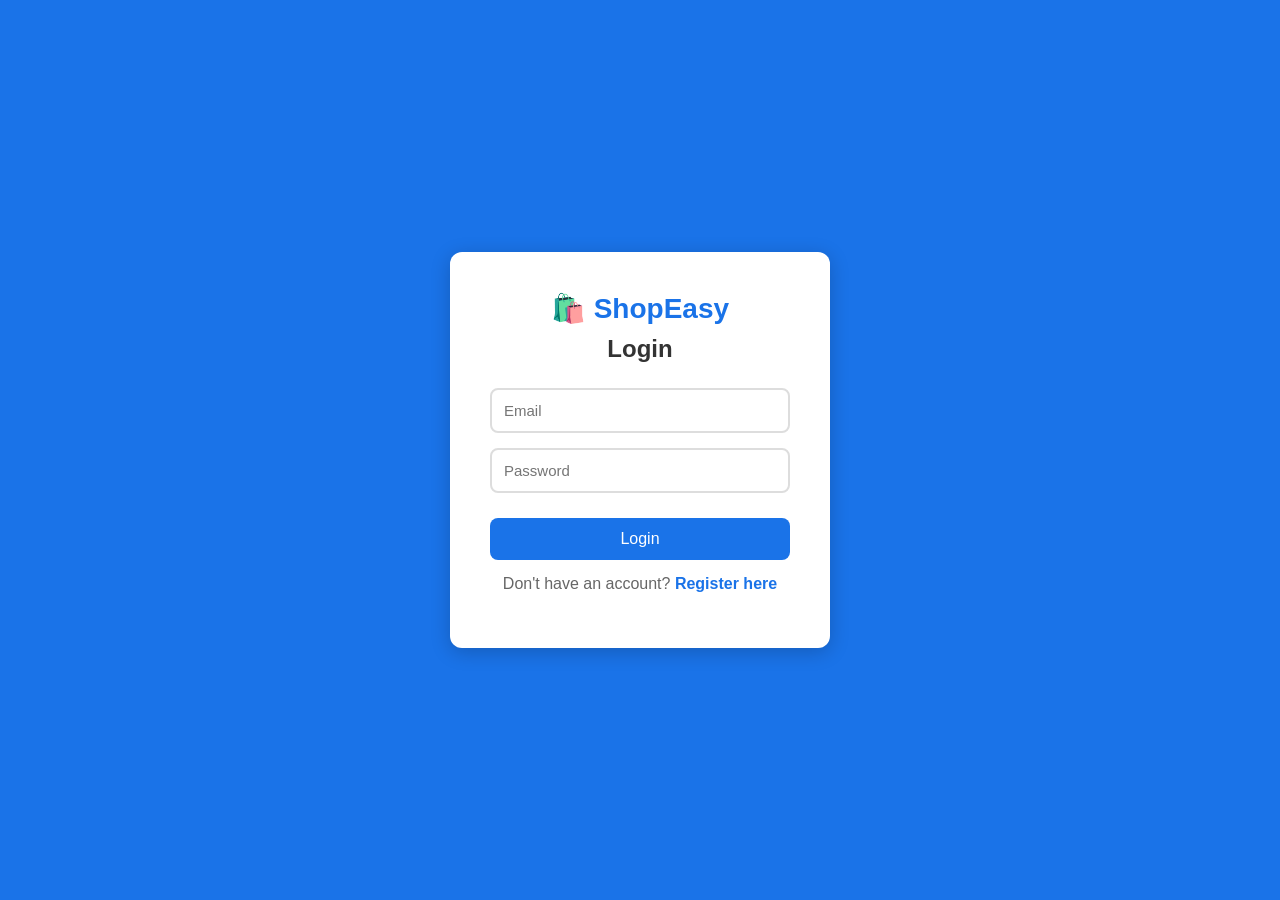
<file: src/main/resources/static/index.html>
<!DOCTYPE html>
<html lang="en">
<head>
    <meta charset="UTF-8">
    <meta name="viewport" content="width=device-width, initial-scale=1.0">
    <title>ShopEasy - Login</title>
    <link rel="stylesheet" href="style.css">
</head>
<body>
    <div class="container">
        <div class="auth-box">
            <h1>🛍️ ShopEasy</h1>
            <h2>Login</h2>
            <div class="form-group">
                <input type="email" id="email" placeholder="Email" />
            </div>
            <div class="form-group">
                <input type="password" id="password" placeholder="Password" />
            </div>
            <button onclick="login()">Login</button>
            <p>Don't have an account?
                <a href="register.html">Register here</a>
            </p>
            <p id="message" class="message"></p>
        </div>
    </div>
    <script>
        async function login() {
            const email = document.getElementById('email').value;
            const password = document.getElementById('password').value;
            if (!email || !password) {
                showMessage('Please fill all fields!', 'red');
                return;
            }
            try {
            	const response = await fetch('https://ecommerce-uftu.onrender.com/api/users/login', {
                    method: 'POST',
                    headers: { 'Content-Type': 'application/json' },
                    body: JSON.stringify({ email, password })
                });
                const text = await response.text();
                if (text.startsWith('eyJ')) {
                    localStorage.setItem('token', text);
                    localStorage.setItem('userId', 1);
                    localStorage.setItem('userEmail', email);
                    window.location.href = 'products.html';
                } else {
                    showMessage(text, 'red');
                }
            } catch (error) {
                showMessage('Server error! Is backend running?', 'red');
            }
        }
        function showMessage(msg, color) {
            const el = document.getElementById('message');
            el.innerText = msg;
            el.style.color = color;
        }
    </script>
</body>
</html>
</file>
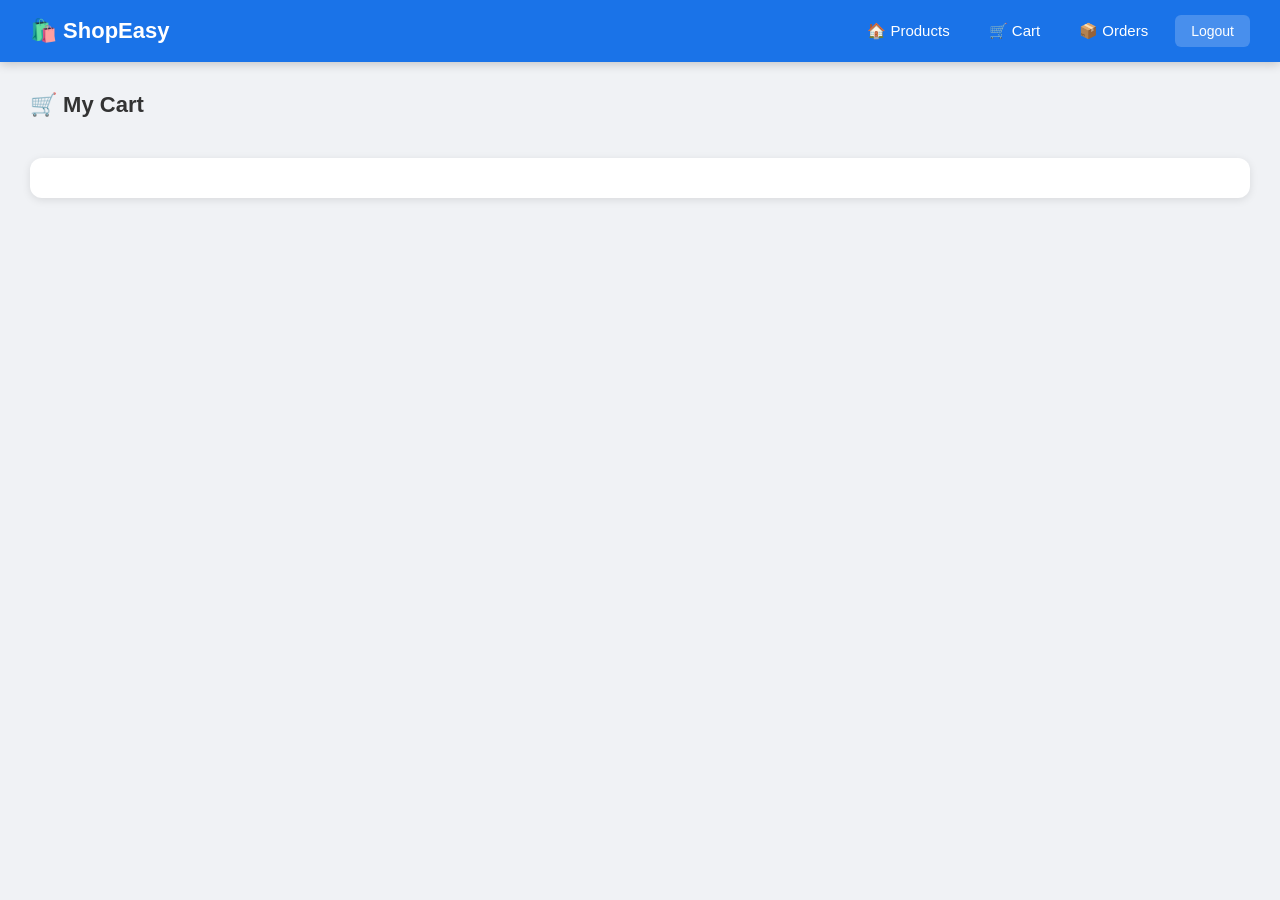
<file: src/main/resources/static/cart.html>
<!DOCTYPE html>
<html lang="en">
<head>
    <meta charset="UTF-8">
    <meta name="viewport" content="width=device-width, initial-scale=1.0">
    <title>ShopEasy - Cart</title>
    <link rel="stylesheet" href="style.css">
</head>

<body>

    <nav class="navbar">
        <h1>🛍️ ShopEasy</h1>

        <div class="nav-links">
            <a href="products.html">🏠 Products</a>
            <a href="cart.html">🛒 Cart</a>
            <a href="orders.html">📦 Orders</a>
            <button onclick="logout()">Logout</button>
        </div>
    </nav>

    <div class="page">

        <h2>🛒 My Cart</h2>

        <div id="cart" class="cart-list"></div>

        <div id="cart-total" class="cart-total"></div>

        <button id="order-btn"
                onclick="placeOrder()"
                style="display:none">
            📦 Place Order
        </button>

    </div>

    <script>

        const userId = localStorage.getItem('userId') || 1;

        async function loadCart() {

            const response = await fetch(
                `https://ecommerce-uftu.onrender.com/api/cart/${userId}`
            );

            const items = await response.json();

            const container = document.getElementById('cart');

            container.innerHTML = '';

            if (items.length === 0) {

                container.innerHTML =
                    '<p>Your cart is empty! <a href="products.html">Shop now</a></p>';

                document.getElementById('order-btn').style.display = 'none';

                return;
            }

            let total = 0;

            items.forEach(item => {

                const subtotal = item.product.price * item.quantity;

                total += subtotal;

                const div = document.createElement('div');

                div.className = 'cart-item';

                div.innerHTML = `
                    <div class="cart-item-info">

                        <h3>${item.product.name}</h3>

                        <p>Price: ₹${item.product.price}</p>

                        <p>Quantity: ${item.quantity}</p>

                        <p>Subtotal: ₹${subtotal}</p>

                    </div>

                    <button class="delete-btn"
                            onclick="removeItem(${item.id})">
                        🗑️ Remove
                    </button>
                `;

                container.appendChild(div);
            });

            document.getElementById('cart-total').innerHTML =
                `<h3>Total: ₹${total}</h3>`;

            document.getElementById('order-btn').style.display = 'block';
        }


        async function removeItem(id) {

            await fetch(
                `https://ecommerce-uftu.onrender.com/api/cart/${id}`,
                {
                    method: 'DELETE'
                }
            );

            loadCart();
        }


        async function placeOrder() {

            if (!confirm('Place order for all cart items?')) {
                return;
            }

            const response = await fetch(
                `https://ecommerce-uftu.onrender.com/api/orders/${userId}`,
                {
                    method: 'POST'
                }
            );

            const result = await response.text();

            alert(result);

            if (result.includes('successfully')) {

                window.location.href = 'orders.html';
            }
        }


        function logout() {

            localStorage.clear();

            window.location.href = 'index.html';
        }


        loadCart();

    </script>

</body>
</html>
</file>
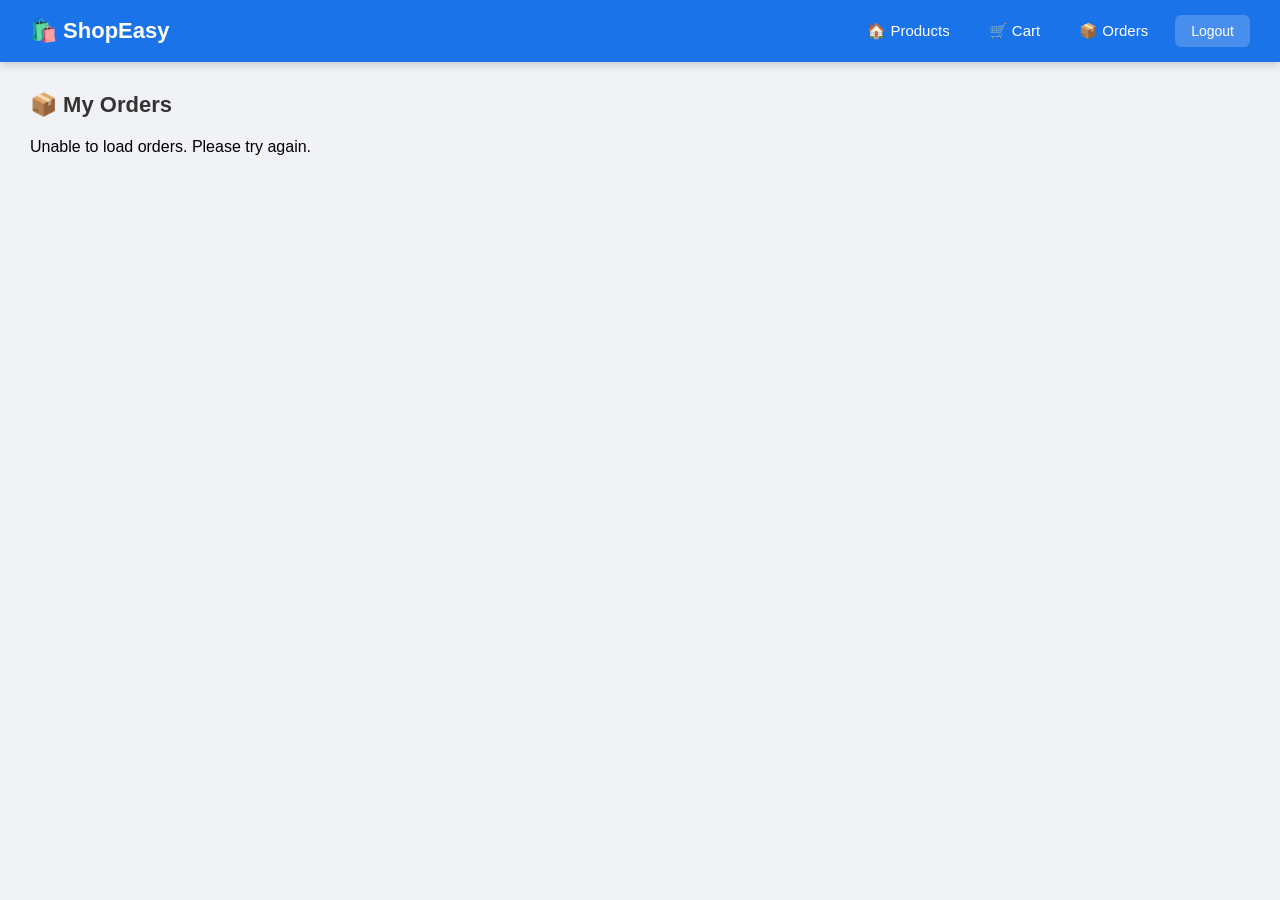
<file: src/main/resources/static/orders.html>
<!DOCTYPE html>
<html lang="en">

<head>
    <meta charset="UTF-8">
    <meta name="viewport" content="width=device-width, initial-scale=1.0">
    <title>ShopEasy - Orders</title>
    <link rel="stylesheet" href="style.css">
</head>

<body>

    <nav class="navbar">
        <h1>🛍️ ShopEasy</h1>

        <div class="nav-links">
            <a href="products.html">🏠 Products</a>
            <a href="cart.html">🛒 Cart</a>
            <a href="orders.html">📦 Orders</a>
            <button onclick="logout()">Logout</button>
        </div>
    </nav>

    <div class="page">

        <h2>📦 My Orders</h2>

        <div id="orders" class="orders-list"></div>

    </div>

    <script>

        const userId = localStorage.getItem('userId') || 1;

        async function loadOrders() {

            try {

                const response = await fetch(
                    `https://ecommerce-uftu.onrender.com/api/orders?userId=${userId}`
                );

                const orders = await response.json();

                const container = document.getElementById('orders');

                container.innerHTML = '';

                if (orders.length === 0) {

                    container.innerHTML =
                        '<p>No orders yet! <a href="products.html">Shop now</a></p>';

                    return;
                }

                orders.forEach(order => {

                    const date = new Date(order.createdAt)
                        .toLocaleDateString();

                    const div = document.createElement('div');

                    div.className = 'order-card';

                    div.innerHTML = `
                        <div class="order-info">

                            <h3>Order #${order.id}</h3>

                            <p>Total: ₹${order.totalPrice}</p>

                            <p>
                                Status:
                                <span class="status">
                                    ${order.status}
                                </span>
                            </p>

                            <p>Date: ${date}</p>

                        </div>
                    `;

                    container.appendChild(div);
                });

            } catch (error) {

                console.error('Error loading orders:', error);

                document.getElementById('orders').innerHTML =
                    '<p>Unable to load orders. Please try again.</p>';
            }
        }


        function logout() {

            localStorage.clear();

            window.location.href = 'index.html';
        }


        loadOrders();

    </script>

</body>

</html>
</file>
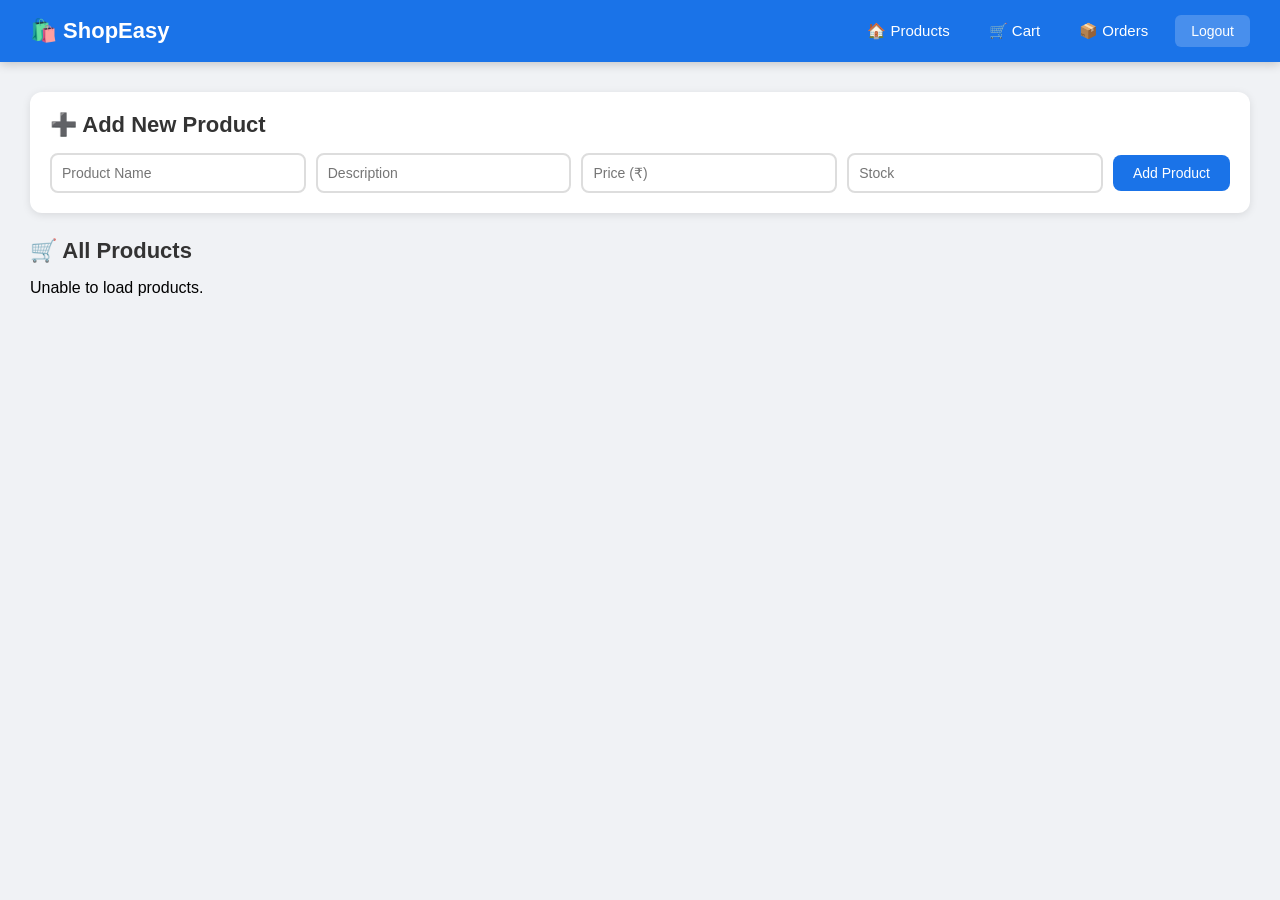
<file: src/main/resources/static/products.html>
<!DOCTYPE html>
<html lang="en">

<head>
    <meta charset="UTF-8">
    <meta name="viewport" content="width=device-width, initial-scale=1.0">
    <title>ShopEasy - Products</title>
    <link rel="stylesheet" href="style.css">
</head>

<body>

    <nav class="navbar">

        <h1>🛍️ ShopEasy</h1>

        <div class="nav-links">

            <a href="products.html">🏠 Products</a>
            <a href="cart.html">🛒 Cart</a>
            <a href="orders.html">📦 Orders</a>

            <button onclick="logout()">Logout</button>

        </div>

    </nav>


    <div class="page">

        <!-- Add Product Section -->

        <div class="add-product-box">

            <h2>➕ Add New Product</h2>

            <div class="form-row">

                <input
                    type="text"
                    id="pName"
                    placeholder="Product Name"
                />

                <input
                    type="text"
                    id="pDesc"
                    placeholder="Description"
                />

                <input
                    type="number"
                    id="pPrice"
                    placeholder="Price (₹)"
                />

                <input
                    type="number"
                    id="pStock"
                    placeholder="Stock"
                />

                <button onclick="addProduct()">
                    Add Product
                </button>

            </div>

        </div>


        <!-- Products Grid -->

        <h2 style="margin: 20px 0 15px">
            🛒 All Products
        </h2>

        <div
            id="products"
            class="products-grid">
        </div>

    </div>


    <script>

        const userId = localStorage.getItem('userId') || 1;


        // Load all products

        async function loadProducts() {

            try {

                const response = await fetch(
                    'https://ecommerce-uftu.onrender.com/api/products'
                );

                const products = await response.json();

                const container =
                    document.getElementById('products');

                container.innerHTML = '';


                if (products.length === 0) {

                    container.innerHTML =
                        '<p>No products yet! Add one above.</p>';

                    return;
                }


                products.forEach(p => {

                    const div =
                        document.createElement('div');

                    div.className = 'product-card';


                    div.innerHTML = `

                        <div class="product-info">

                            <h3>${p.name}</h3>

                            <p class="desc">
                                ${p.description || ''}
                            </p>

                            <p class="price">
                                ₹${p.price}
                            </p>

                            <p class="stock">
                                Stock: ${p.stock}
                            </p>

                        </div>


                        <div class="product-actions">

                            <input
                                type="number"
                                id="qty-${p.id}"
                                value="1"
                                min="1"
                                max="${p.stock}"
                            />


                            <button
                                class="add-cart-btn"
                                onclick="addToCart(${p.id})">

                                🛒 Add to Cart

                            </button>


                            <button
                                class="delete-btn"
                                onclick="deleteProduct(${p.id})">

                                🗑️ Delete

                            </button>

                        </div>

                    `;


                    container.appendChild(div);

                });

            } catch (error) {

                console.error(
                    'Error loading products:',
                    error
                );

                document.getElementById('products').innerHTML =
                    '<p>Unable to load products.</p>';
            }
        }


        // Add a new product

        async function addProduct() {

            const name =
                document.getElementById('pName').value;

            const description =
                document.getElementById('pDesc').value;

            const price =
                document.getElementById('pPrice').value;

            const stock =
                document.getElementById('pStock').value;


            if (!name || !price || !stock) {

                alert(
                    'Please fill name, price and stock!'
                );

                return;
            }


            try {

                const response = await fetch(
                    'https://ecommerce-uftu.onrender.com/api/products',
                    {
                        method: 'POST',

                        headers: {
                            'Content-Type': 'application/json'
                        },

                        body: JSON.stringify({
                            name,
                            description,
                            price,
                            stock
                        })
                    }
                );


                if (!response.ok) {

                    const result =
                        await response.text();

                    alert(result);

                    return;
                }


                document.getElementById('pName').value = '';
                document.getElementById('pDesc').value = '';
                document.getElementById('pPrice').value = '';
                document.getElementById('pStock').value = '';


                loadProducts();

            } catch (error) {

                console.error(
                    'Error adding product:',
                    error
                );

                alert('Server error while adding product.');
            }
        }


        // Add product to cart

        async function addToCart(productId) {

            const quantity =
                document.getElementById(
                    `qty-${productId}`
                ).value;


            try {

                const response = await fetch(

                    `https://ecommerce-uftu.onrender.com/api/cart?userId=${userId}&productId=${productId}&quantity=${quantity}`,

                    {
                        method: 'POST'
                    }

                );


                if (response.ok) {

                    alert(
                        'Added to cart successfully!'
                    );

                } else {

                    const result =
                        await response.text();

                    alert(result);
                }

            } catch (error) {

                console.error(
                    'Error adding to cart:',
                    error
                );

                alert(
                    'Server error while adding to cart.'
                );
            }
        }


        // Delete product

        async function deleteProduct(id) {

            if (!confirm('Delete this product?')) {
                return;
            }


            try {

                const response = await fetch(

                    `https://ecommerce-uftu.onrender.com/api/products/${id}`,

                    {
                        method: 'DELETE'
                    }

                );


                if (!response.ok) {

                    const result =
                        await response.text();

                    alert(result);

                    return;
                }


                loadProducts();

            } catch (error) {

                console.error(
                    'Error deleting product:',
                    error
                );

                alert(
                    'Server error while deleting product.'
                );
            }
        }


        // Logout

        function logout() {

            localStorage.clear();

            window.location.href =
                'index.html';
        }


        // Load products when page opens

        loadProducts();

    </script>

</body>

</html>
</file>
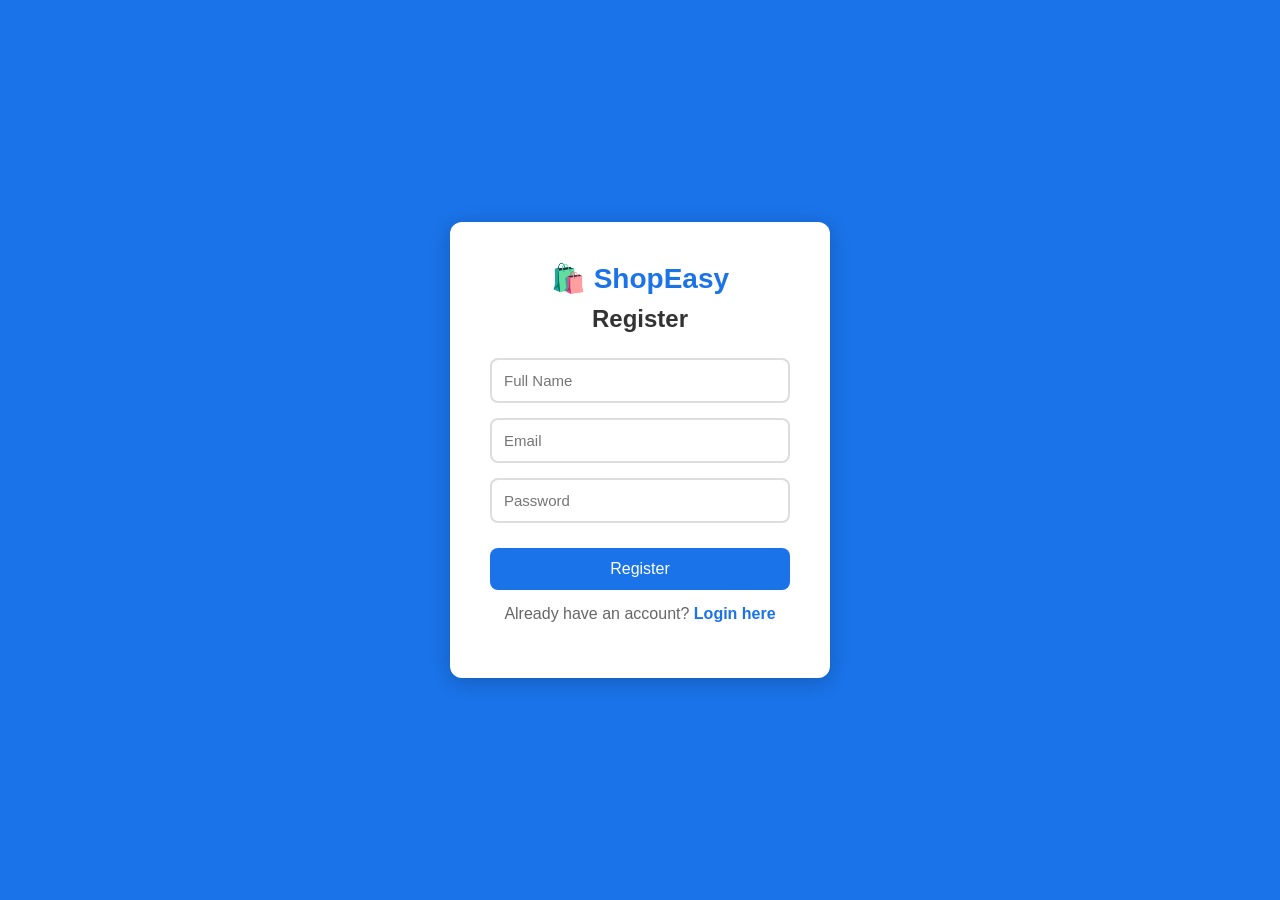
<file: src/main/resources/static/register.html>
<!DOCTYPE html>
<html lang="en">
<head>
    <meta charset="UTF-8">
    <meta name="viewport" content="width=device-width, initial-scale=1.0">
    <title>ShopEasy - Register</title>
    <link rel="stylesheet" href="style.css">
</head>
<body>
    <div class="container">
        <div class="auth-box">
            <h1>🛍️ ShopEasy</h1>
            <h2>Register</h2>
            <div class="form-group">
                <input type="text" id="name" placeholder="Full Name" />
            </div>
            <div class="form-group">
                <input type="email" id="email" placeholder="Email" />
            </div>
            <div class="form-group">
                <input type="password" id="password" placeholder="Password" />
            </div>
            <button onclick="register()">Register</button>
            <p>Already have an account?
                <a href="index.html">Login here</a>
            </p>
            <p id="message" class="message"></p>
        </div>
    </div>
    <script>
        async function register() {
            const name = document.getElementById('name').value;
            const email = document.getElementById('email').value;
            const password = document.getElementById('password').value;
            if (!name || !email || !password) {
                showMessage('Please fill all fields!', 'red');
                return;
            }
            try {
            	const response = await fetch('https://ecommerce-uftu.onrender.com/api/users/register', {
                    method: 'POST',
                    headers: { 'Content-Type': 'application/json' },
                    body: JSON.stringify({ name, email, password })
                });
                const result = await response.text();
                if (result === 'User registered successfully!') {
                    showMessage(result, 'green');
                    setTimeout(() => window.location.href = 'index.html', 1500);
                } else {
                    showMessage(result, 'red');
                }
            } catch (error) {
                showMessage('Server error!', 'red');
            }
        }
        function showMessage(msg, color) {
            const el = document.getElementById('message');
            el.innerText = msg;
            el.style.color = color;
        }
    </script>
</body>
</html>
</file>
<file: src/main/resources/static/style.css>
* {
    margin: 0;
    padding: 0;
    box-sizing: border-box;
    font-family: 'Segoe UI', sans-serif;
}

body {
    background: #f0f2f5;
    min-height: 100vh;
}

/* Auth Pages */
.container {
    display: flex;
    justify-content: center;
    align-items: center;
    min-height: 100vh;
    background: #1a73e8;
}

.auth-box {
    background: white;
    padding: 40px;
    border-radius: 12px;
    width: 380px;
    text-align: center;
    box-shadow: 0 4px 20px rgba(0,0,0,0.2);
}

.auth-box h1 { color: #1a73e8; font-size: 28px; margin-bottom: 10px; }
.auth-box h2 { color: #333; margin-bottom: 25px; }

.form-group { margin-bottom: 15px; }
.form-group input {
    width: 100%;
    padding: 12px;
    border: 2px solid #ddd;
    border-radius: 8px;
    font-size: 15px;
    outline: none;
    transition: border 0.3s;
}
.form-group input:focus { border-color: #1a73e8; }

button {
    width: 100%;
    padding: 12px;
    background: #1a73e8;
    color: white;
    border: none;
    border-radius: 8px;
    font-size: 16px;
    cursor: pointer;
    margin-top: 10px;
    transition: background 0.3s;
}
button:hover { background: #1557b0; }

.auth-box p { margin-top: 15px; color: #666; }
.auth-box a { color: #1a73e8; text-decoration: none; font-weight: bold; }
.message { font-weight: bold; margin-top: 10px; }

/* Navbar */
.navbar {
    background: #1a73e8;
    padding: 15px 30px;
    display: flex;
    justify-content: space-between;
    align-items: center;
    color: white;
    box-shadow: 0 2px 10px rgba(0,0,0,0.2);
}
.navbar h1 { font-size: 22px; }
.nav-links {
    display: flex;
    gap: 15px;
    align-items: center;
}
.nav-links a {
    color: white;
    text-decoration: none;
    font-size: 15px;
    padding: 6px 12px;
    border-radius: 6px;
    transition: background 0.2s;
}
.nav-links a:hover { background: rgba(255,255,255,0.2); }
.nav-links button {
    width: auto;
    padding: 8px 16px;
    background: rgba(255,255,255,0.2);
    border-radius: 6px;
    font-size: 14px;
    margin: 0;
}

/* Page */
.page { padding: 30px; }
.page h2 { color: #333; margin-bottom: 20px; font-size: 22px; }

/* Add Product */
.add-product-box {
    background: white;
    padding: 20px;
    border-radius: 12px;
    margin-bottom: 25px;
    box-shadow: 0 2px 8px rgba(0,0,0,0.1);
}
.add-product-box h2 { color: #333; margin-bottom: 15px; }
.form-row {
    display: flex;
    gap: 10px;
    flex-wrap: wrap;
    align-items: center;
}
.form-row input {
    padding: 10px;
    border: 2px solid #ddd;
    border-radius: 8px;
    font-size: 14px;
    outline: none;
    flex: 1;
    min-width: 150px;
}
.form-row input:focus { border-color: #1a73e8; }
.form-row button {
    width: auto;
    padding: 10px 20px;
    margin: 0;
    font-size: 14px;
}

/* Products Grid */
.products-grid {
    display: grid;
    grid-template-columns: repeat(auto-fill, minmax(250px, 1fr));
    gap: 20px;
}

.product-card {
    background: white;
    border-radius: 12px;
    padding: 20px;
    box-shadow: 0 2px 8px rgba(0,0,0,0.1);
    display: flex;
    flex-direction: column;
    justify-content: space-between;
    transition: transform 0.2s;
}
.product-card:hover { transform: translateY(-3px); }
.product-info h3 { color: #333; font-size: 18px; margin-bottom: 8px; }
.product-info .desc { color: #777; font-size: 13px; margin-bottom: 8px; }
.product-info .price { color: #1a73e8; font-size: 20px; font-weight: bold; }
.product-info .stock { color: #999; font-size: 13px; margin-top: 5px; }

.product-actions {
    margin-top: 15px;
    display: flex;
    flex-direction: column;
    gap: 8px;
}
.product-actions input {
    padding: 8px;
    border: 2px solid #ddd;
    border-radius: 8px;
    font-size: 14px;
    outline: none;
    width: 100%;
}
.add-cart-btn {
    width: 100%;
    padding: 10px;
    background: #34a853;
    border-radius: 8px;
    font-size: 14px;
    margin: 0;
}
.add-cart-btn:hover { background: #2d8f47; }
.delete-btn {
    width: 100%;
    padding: 8px;
    background: #ea4335;
    border-radius: 8px;
    font-size: 13px;
    margin: 0;
}
.delete-btn:hover { background: #c5221f; }

/* Cart */
.cart-list {
    display: flex;
    flex-direction: column;
    gap: 15px;
}
.cart-item {
    background: white;
    border-radius: 12px;
    padding: 20px;
    display: flex;
    justify-content: space-between;
    align-items: center;
    box-shadow: 0 2px 8px rgba(0,0,0,0.1);
}
.cart-item-info h3 { color: #333; margin-bottom: 5px; }
.cart-item-info p { color: #666; font-size: 14px; }
.cart-item .delete-btn { width: auto; padding: 8px 16px; }
.cart-total {
    background: white;
    border-radius: 12px;
    padding: 20px;
    margin-top: 20px;
    box-shadow: 0 2px 8px rgba(0,0,0,0.1);
}
.cart-total h3 { color: #1a73e8; font-size: 22px; }
#order-btn {
    margin-top: 15px;
    background: #34a853;
    font-size: 16px;
    padding: 15px;
}
#order-btn:hover { background: #2d8f47; }

/* Orders */
.orders-list {
    display: flex;
    flex-direction: column;
    gap: 15px;
}
.order-card {
    background: white;
    border-radius: 12px;
    padding: 20px;
    box-shadow: 0 2px 8px rgba(0,0,0,0.1);
}
.order-info h3 { color: #333; margin-bottom: 10px; }
.order-info p { color: #666; font-size: 15px; margin-bottom: 5px; }
.status {
    background: #34a853;
    color: white;
    padding: 3px 10px;
    border-radius: 20px;
    font-size: 13px;
}
</file>
